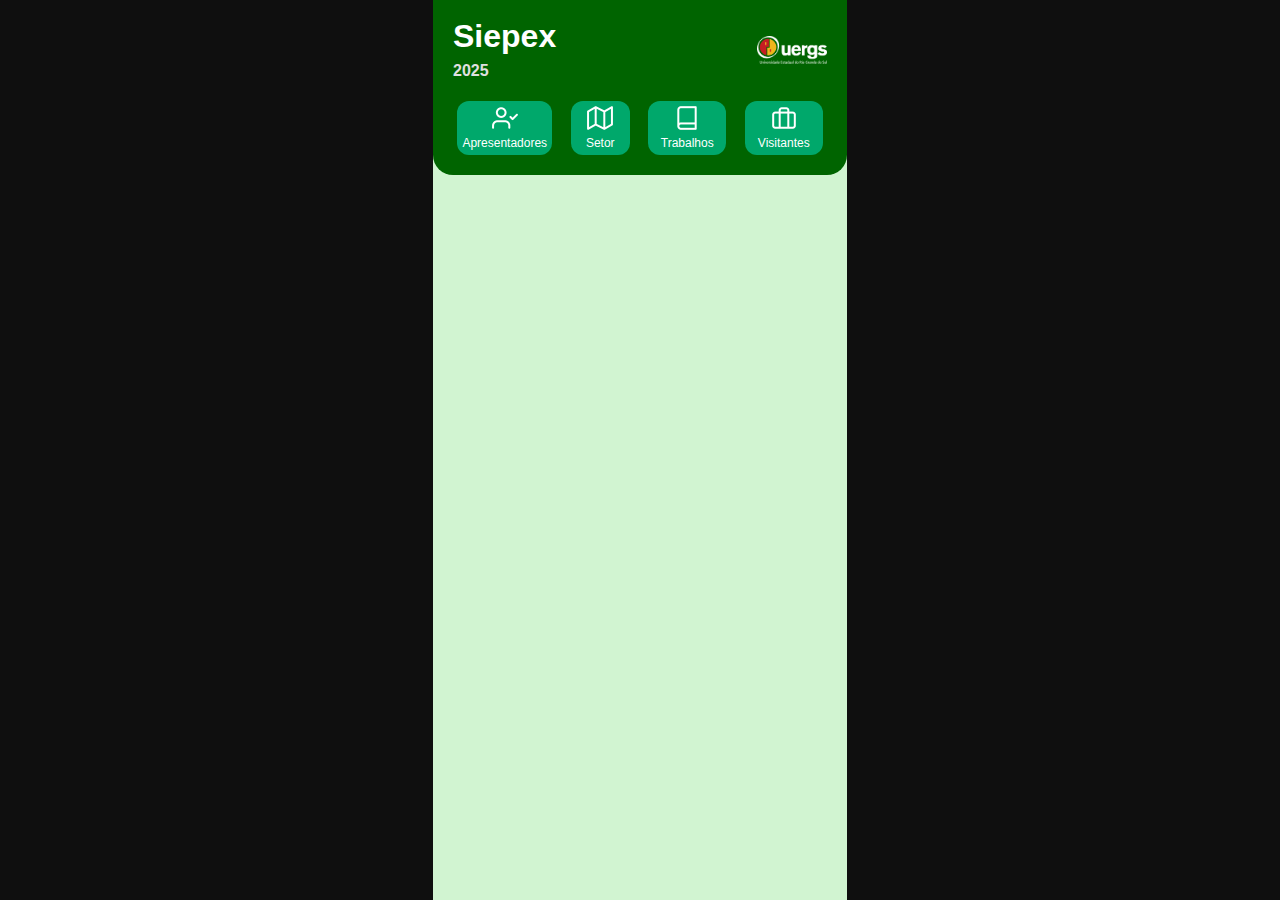
<file: home.html>
<!DOCTYPE html>
<html lang="pt-BR">
<head>
  <meta charset="UTF-8" />
  <meta name="viewport" content="width=device-width, initial-scale=1.0" />
  <title>Siepex 2025</title>
  <link rel="stylesheet" href="home.css" />
</head>
<body>
    <div class="container">
        <!-- Container principal que centraliza e limita o conteúdo da página -->
      
        <header class="topo">
          <!-- Cabeçalho da página com fundo colorido e cantos arredondados -->
      
          <div class="logo-area">
            <!-- Área que agrupa o título e o logotipo da UERGS -->
      
            <h1>
              <span>Siepex</span><br>
              <small>2025</small>
            </h1>
            <!-- Título do evento com destaque no nome e o ano em menor tamanho -->
      
            <img src="./assets/uerges.png" alt="Logo UERGS" class="logo-uergs" />
            <!-- Logotipo da UERGS posicionado à direita do título -->
          </div>
      
          <nav class="menu-botoes">
            <!-- Navegação com os botões principais do menu -->
      
            <a href="apresentadores.html" class="botao">
              <!-- Link para a página de apresentadores -->
              <img src="./assets/Apresentadores.png" alt="Apresentadores" />
              <span>Apresentadores</span>
            </a>
      
            <a href="setor.html" class="setor">
              <!-- Link para a página de setores/salas -->
              <img src="./assets/Salas.png" alt="Setor" />
              <span>Setor</span>
            </a>
      
            <a href="trabalhos.html" class="trabalhos">
              <!-- Link para a página de trabalhos -->
              <img src="./assets/Trabalhos.png" alt="Trabalhos" />
              <span>Trabalhos</span>
            </a>
      
            <a href="visitantes.html" class="visitante">
              <!-- Link para a página de visitantes -->
              <img src="./assets/Visitantes.png" alt="Visitantes" />
              <span>Visitantes</span>
            </a>
      
          </nav>
        </header>
      
        <main class="conteudo">
          <!-- Seção principal da página onde o conteúdo dinâmico será inserido -->
          <!-- Conteúdo principal aqui -->
        </main>
      </div>
      
</body>
</html>
</file>
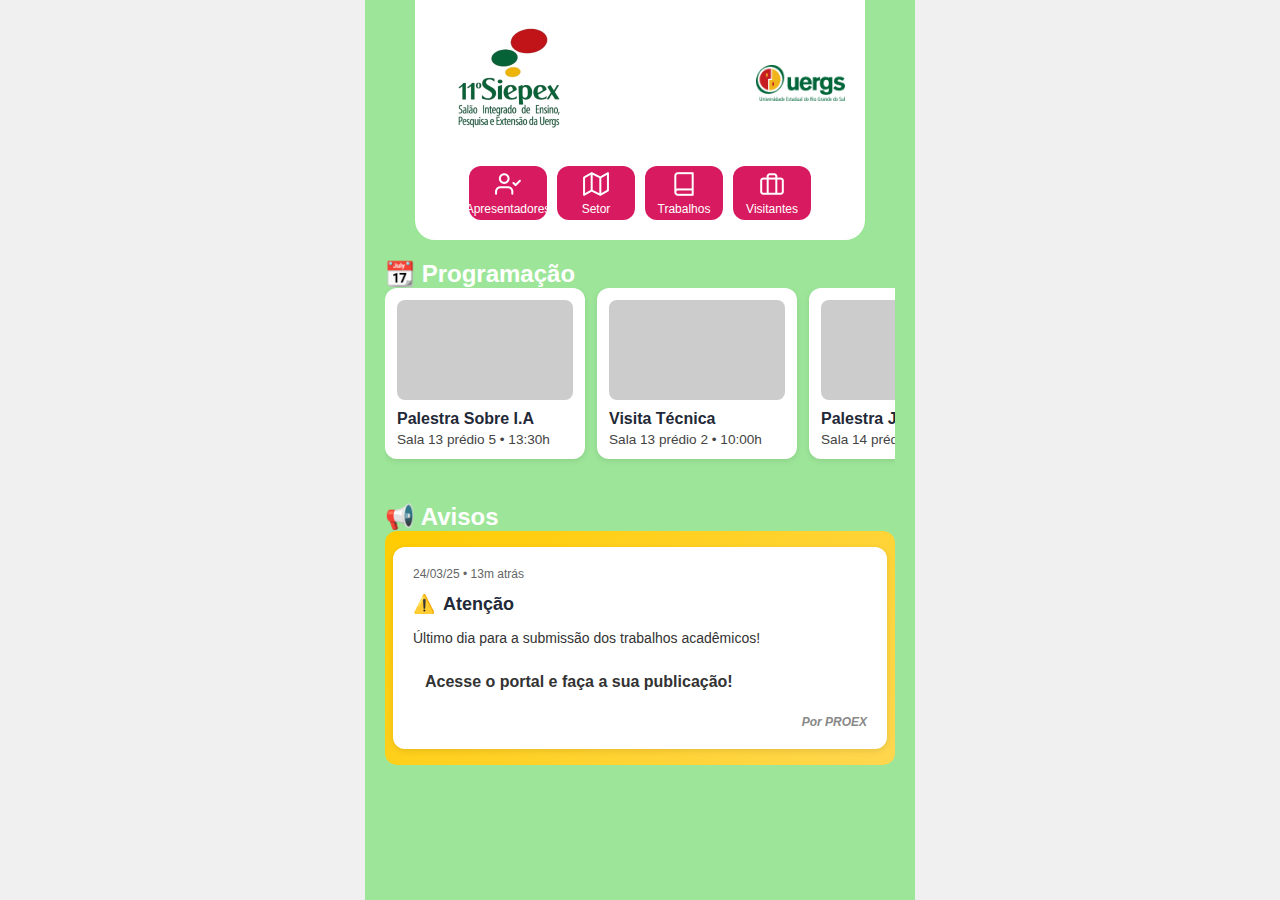
<file: home/home.html>
<!DOCTYPE html>
<html lang="pt-BR">
<head>
  <meta charset="UTF-8" />
  <meta name="viewport" content="width=device-width, initial-scale=1.0" />
  <title>Siepex 2025</title>
  <link rel="stylesheet" href="home.css" />
</head>
<body>
  <div class="container">
    
    <!-- ================= HEADER ================= -->
    <header class="topo">
      <div class="logo-area">
        <!-- Logotipo do evento -->
        <img src="./assets/Logo-11Siepex.png" alt="Logo 11º Siepex" />

        <!-- Logotipo da universidade -->
        <img src="./assets/uergsLogo.png" alt="Logo da UERGS" class="logo-uergs" />
      </div>

      <!-- Menu de navegação com botões -->
      <nav class="menu-botoes" aria-label="Menu principal">
        <a href="apresentadores.html" class="botao">
          <img src="./assets/Apresentadores.png" alt="Ícone de apresentadores" />
          <span>Apresentadores</span>
        </a>

        <a href="setor.html" class="setor">
          <img src="./assets/Salas.png" alt="Ícone de setores" />
          <span>Setor</span>
        </a>

        <a href="trabalhos.html" class="trabalhos">
          <img src="./assets/Trabalhos.png" alt="Ícone de trabalhos" />
          <span>Trabalhos</span>
        </a>

        <a href="visitantes.html" class="visitante">
          <img src="./assets/Visitantes.png" alt="Ícone de visitantes" />
          <span>Visitantes</span>
        </a>
      </nav>
    </header>

    <!-- ================= CONTEÚDO PRINCIPAL ================= -->
    <main class="conteudo">

      <!-- Seção de programação com cards -->
      <section class="programacao" aria-labelledby="programacao-title">
        <h2 id="programacao-title">📆 Programação</h2>
        <div class="cards-scroll">
          <div class="card">
            <div class="image-placeholder" aria-hidden="true"></div>
            <div class="card-info">
              <h3>Palestra Sobre I.A</h3>
              <p>Sala 13 prédio 5 • 13:30h</p>
            </div>
          </div>

          <div class="card">
            <div class="image-placeholder" aria-hidden="true"></div>
            <div class="card-info">
              <h3>Visita Técnica</h3>
              <p>Sala 13 prédio 2 • 10:00h</p>
            </div>
          </div>

            <div class="card">
            <div class="image-placeholder" aria-hidden="true"></div>
            <div class="card-info">
              <h3>Palestra JavaScript</h3>
              <p>Sala 14 prédio 2 • 11:00h</p>
            </div>
          </div>

            <div class="card">
            <div class="image-placeholder" aria-hidden="true"></div>
            <div class="card-info">
              <h3>Visita Técnica</h3>
              <p>Sala 15 prédio 3 • 10:00h</p>            </div>
          </div>

          <!-- Adicione mais cards conforme necessário -->
        </div>
      </section>

      <!-- Seção de avisos importantes -->
      <section class="avisos content-section" aria-labelledby="avisos-title">
        <h2 id="avisos-title">📢 Avisos</h2>

        <div class="avisos-container">
          <article class="aviso-card">
            <div class="aviso-meta">
              <time datetime="2025-03-24T13:00:00">24/03/25 • 13m atrás</time>
            </div>

            <h3 class="aviso-title">
              <span aria-label="Atenção">⚠️</span>
              Atenção
            </h3>

            <div class="aviso-content">
              <p>Último dia para a submissão dos trabalhos acadêmicos!</p>
            </div>

            <div class="aviso-action">
              Acesse o portal e faça a sua publicação!
            </div>

            <div class="aviso-signature">
              <b>Por PROEX</b>
            </div>
          </article>
        </div>
      </section>

    </main>
  </div>
</body>
</html>
</file>
<file: home.css>
/* ------------------------------
   RESET BÁSICO
--------------------------------*/
* {
    margin: 0;
    padding: 0;
    box-sizing: border-box;
  }
  
  /* ------------------------------
     ESTILOS GERAIS DO BODY
  --------------------------------*/
  body {
    background-color: #0f0f0f; /* Fundo externo da página */
    font-family: Arial, Helvetica, sans-serif;
    color: #fff; /* Cor padrão do texto */
  }
  
  /* ------------------------------
     CONTAINER PRINCIPAL DA PÁGINA
  --------------------------------*/
  .container {
    max-width: 414px; /* Largura ideal para dispositivos móveis */
    margin: 0 auto;
    background-color: #d1f4d1; /* Fundo interno verde claro */
    min-height: 100vh; /* Altura mínima = tela cheia */
    display: flex;
    flex-direction: column;
  }
  
  /* ------------------------------
     TOPO / HEADER VERDE
  --------------------------------*/
  .topo {
    background-color: #006400; /* Verde escuro */
    border-bottom-left-radius: 20px;
    border-bottom-right-radius: 20px;
    padding: 20px;
  }
  
  /* ------------------------------
     ÁREA DO LOGO E TÍTULO
  --------------------------------*/
  .logo-area {
    display: flex;
    justify-content: space-between;
    align-items: center;
  }
  
  .logo-area h1 {
    font-size: 1.8rem;
    color: white;
    font-weight: bold;
    line-height: 1;
  }
  
  .logo-area h1 span {
    font-size: 2rem;
    color: #fff; /* Destaque para “Siepex” */
  }
  
  .logo-area h1 small {
    font-size: 1rem;
    color: #e0e0e0; /* Subtítulo “2025” */
  }
  
  .logo-area img.logo-uergs {
    width: 70px;
    height: auto;
  }
  
  /* ------------------------------
     MENU DE BOTÕES (NAVEGAÇÃO)
  --------------------------------*/
  .menu-botoes {
    margin-top: 20px;
    display: flex;
    justify-content: space-around;
    flex-wrap: wrap;
    gap: 10px;
  }
  
  /* ------------------------------
     BOTÃO PADRÃO (APRESENTADORES)
  --------------------------------*/
  .botao {
    background-color: #00a86b;
    color: white;
    text-decoration: none;
    border-radius: 12px;
    width: 95px;
    height: 54px;
    display: flex;
    flex-direction: column;
    align-items: center;
    justify-content: center;
    font-size: 0.75rem;
    text-align: center;
    transition: background-color 0.3s;
  }
  
  .botao img {
    width: 26px;
    height: 26px;
    margin-bottom: 5px;
  }
  
  /* ------------------------------
     BOTÃO “SETOR”
  --------------------------------*/
  .setor {
    background-color: #00a86b;
    color: white;
    text-decoration: none;
    border-radius: 12px;
    width: 59px;
    height: 54px;
    display: flex;
    flex-direction: column;
    align-items: center;
    justify-content: center;
    font-size: 0.75rem;
    text-align: center;
    transition: background-color 0.3s;
  }
  
  .setor img {
    width: 26px;
    height: 26px;
    margin-bottom: 5px;
  }
  
  /* ------------------------------
     BOTÃO “TRABALHOS”
  --------------------------------*/
  .trabalhos {
    background-color: #00a86b;
    color: white;
    text-decoration: none;
    border-radius: 12px;
    width: 78px;
    height: 54px;
    display: flex;
    flex-direction: column;
    align-items: center;
    justify-content: center;
    font-size: 0.75rem;
    text-align: center;
    transition: background-color 0.3s;
  }
  
  .trabalhos img {
    width: 26px;
    height: 26px;
    margin-bottom: 5px;
  }
  
  /* ------------------------------
     BOTÃO “VISITANTES”
  --------------------------------*/
  .visitante {
    background-color: #00a86b;
    color: white;
    text-decoration: none;
    border-radius: 12px;
    width: 78px;
    height: 54px;
    display: flex;
    flex-direction: column;
    align-items: center;
    justify-content: center;
    font-size: 0.75rem;
    text-align: center;
    transition: background-color 0.3s;
  }
  
  .visitante img {
    width: 26px;
    height: 26px;
    margin-bottom: 5px;
  }
  
  /* ------------------------------
     HOVER GERAL DOS BOTÕES
  --------------------------------*/
  .botao:hover,
  .setor:hover,
  .trabalhos:hover,
  .visitante:hover {
    background-color: #00945f;
  }
  
  /* ------------------------------
     ÁREA PRINCIPAL / CONTEÚDO
  --------------------------------*/
  .conteudo {
    flex: 1; /* Cresce para preencher o espaço restante */
    padding: 20px;
  }
</file>
<file: home/home.css>
/* ------------------------------
   RESET BÁSICO
--------------------------------*/
* {
  margin: 0;
  padding: 0;
  box-sizing: border-box;
}

/* ------------------------------
   BODY GERAL
--------------------------------*/
body {
  font-family: Arial, Helvetica, sans-serif;
  color: #fff;
  background-color: #f0f0f0;
  display: flex;
  justify-content: center;
}

/* ------------------------------
   CONTAINER PRINCIPAL
--------------------------------*/
.container {
  width: 100%;
  max-width: 550px;
  background-color: #9DE699;
  min-height: 100vh;
  display: flex;
  flex-direction: column;
  overflow-x: hidden;
}

/* ------------------------------
   TOPO / HEADER
--------------------------------*/
.topo {
  width: 100%;
  max-width: 450px;
  margin: 0 auto;
  background-color: #ffffff;
  border-bottom-left-radius: 20px;
  border-bottom-right-radius: 20px;
  padding: 20px;
  box-sizing: border-box;
}

/* ------------------------------
   ÁREA DO LOGO E TÍTULO
--------------------------------*/
.logo-area {
  display: flex;
  justify-content: space-between;
  align-items: center;
  flex-wrap: wrap;
  gap: 10px;
}

.logo-area img.logo-uergs {
  width: 89px;
  height: auto;
}

/* ------------------------------
   MENU DE BOTÕES
--------------------------------*/
.menu-botoes {
  margin-top: 20px;
  display: flex;
  justify-content: center;
  flex-wrap: wrap;
  gap: 10px;
  padding: 0 10px;
}

/* ------------------------------
   BOTÕES PADRÕES
--------------------------------*/
.botao, .setor, .trabalhos, .visitante {
  background-color: #D81B60;
  color: white;
  text-decoration: none;
  border-radius: 12px;
  width: 78px;
  height: 54px;
  display: flex;
  flex-direction: column;
  align-items: center;
  justify-content: center;
  font-size: 0.75rem;
  text-align: center;
  transition: background-color 0.3s ease;
}



.botao img,
.setor img,
.trabalhos img,
.visitante img {
  width: 26px;
  height: 26px;
  margin-bottom: 5px;
}

/* ------------------------------
   CONTEÚDO PRINCIPAL
--------------------------------*/
.conteudo {
  flex: 1;
  padding: 20px;
  box-sizing: border-box;
}

/* ------------------------------
   PROGRAMAÇÃO (CARDS SCROLL)
--------------------------------*/
.programacao {
  margin-bottom: 32px;
}

.cards-scroll {
  display: flex;
  gap: 12px;
  overflow-x: auto;
  padding-bottom: 12px;
  scroll-snap-type: x mandatory;
}

.card {
  min-width: 200px;
  background: #fff;
  border-radius: 12px;
  box-shadow: 0 2px 6px rgba(0,0,0,0.1);
  padding: 12px;
  scroll-snap-align: start;
  flex-shrink: 0;
}

.image-placeholder {
  width: 100%;
  height: 100px;
  background-color: #ccc;
  border-radius: 8px;
  margin-bottom: 10px;
}

.card-info h3 {
  font-size: 1rem;
  color: #1f2937;
  margin-bottom: 4px;
}

.card-info p {
  font-size: 0.85rem;
  color: #444;
}

/* ------------------------------
   AVISOS
--------------------------------*/
.avisos-container {
  background: linear-gradient(135deg, #ffcc02, #ffd74f);
  border-radius: 12px;
  padding: 8px;
}

.aviso-card {
  background: white;
  border-radius: 12px;
  padding: 20px;
  margin: 8px 0;
  box-shadow: 0 2px 6px rgba(0,0,0,0.1);
  transition: 0.3s ease;
  position: relative;
  overflow: hidden;
}

.aviso-card::before {
  content: '';
  position: absolute;
  top: -2px;
  left: -2px;
  right: -2px;
  bottom: -2px;
  background: linear-gradient(45deg, #ffed4a, #ffe680, #ffed4a);
  border-radius: 12px;
  z-index: -1;
  opacity: 0;
  transition: 0.3s ease;
}

.aviso-card:hover::before {
  opacity: 0.3;
}

.aviso-meta {
  display: flex;
  justify-content: space-between;
  align-items: center;
  margin-bottom: 12px;
  font-size: 0.75rem;
  color: #666;
}

.aviso-title {
  font-size: 1.125rem;
  font-weight: 700;
  color: #1f2937;
  margin-bottom: 12px;
  display: flex;
  align-items: center;
  gap: 8px;
}

.aviso-content {
  font-size: 0.875rem;
  line-height: 1.6;
  color: #333;
  margin-bottom: 12px;
}

.aviso-action {
  padding: 12px;
  border-radius: 8px;
  font-weight: 600;
  margin: 12px 0;
  color: #333;
}

.aviso-signature {
  text-align: right;
  font-style: italic;
  color: #888;
  font-size: 0.75rem;
  margin-top: 12px;
}

/* ------------------------------
   RESPONSIVIDADE EXTRA
--------------------------------*/
@media (max-width: 550px) {
  .logo-area {
    flex-direction: column;
    align-items: center;
    text-align: center;
  }

  .botao, .setor, .trabalhos, .visitante {
    width: 100px;
    height: auto;
    padding: 10px;
  }

  .cards-scroll {
    gap: 8px;
  }

  .card {
    min-width: 170px;
  }

  .topo {
    padding: 16px;
    border-radius: 16px;
  }
}
</file>
